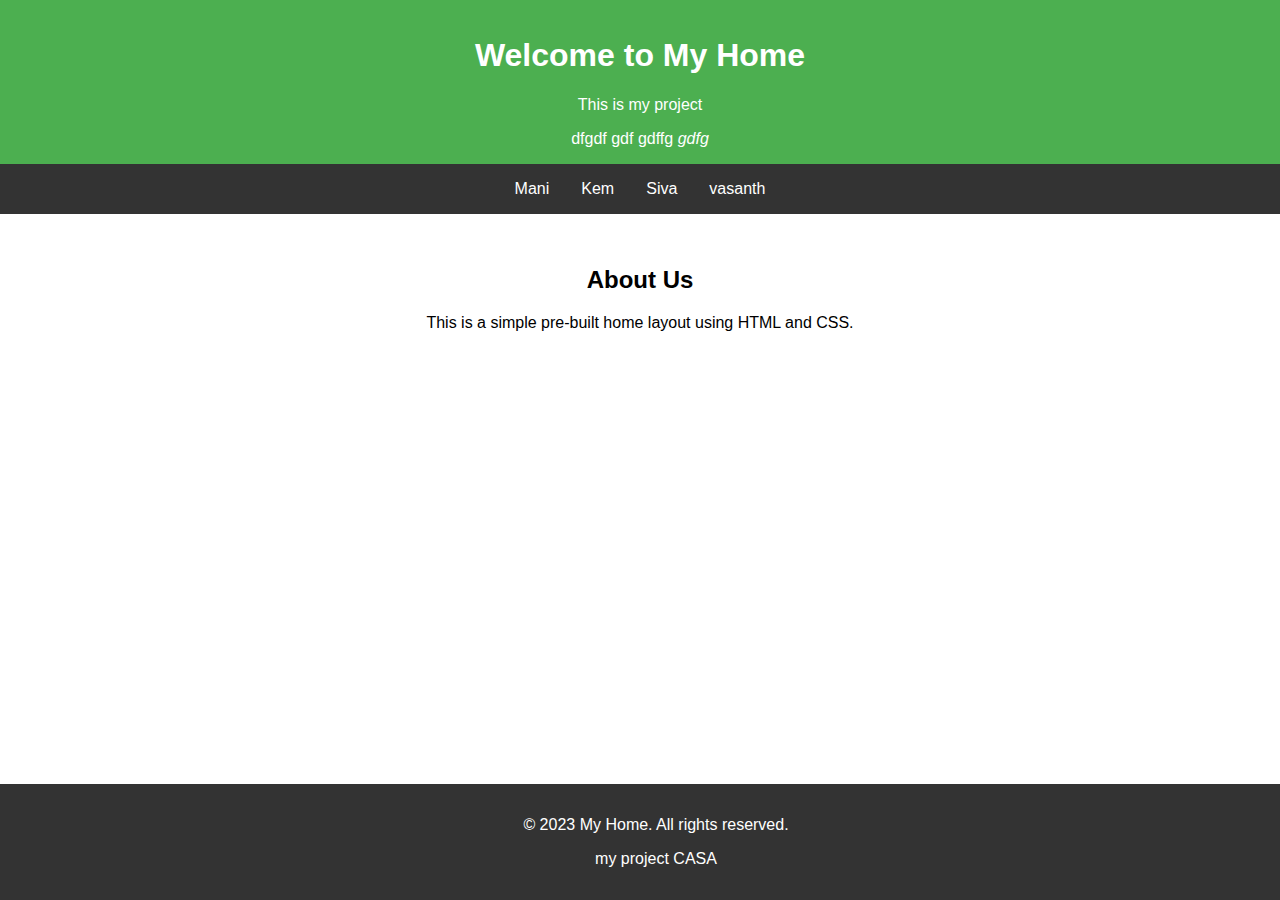
<file: index.html>
<!DOCTYPE html>
<html lang="en">
<head>
    <meta charset="UTF-8">
    <meta name="viewport" content="width=device-width, initial-scale=1.0">
    <title>Pre-Built Home</title>
    <style>
        body {
            font-family: Arial, sans-serif;
            margin: 0;
            padding: 0;
            box-sizing: border-box;
        }
        header {
            background-color: #4CAF50;
            color: white;
            padding: 1rem;
            text-align: center;
        }
        nav {
            display: flex;
            justify-content: center;
            background-color: #333;
        }
        nav a {
            color: white;
            padding: 1rem;
            text-decoration: none;
            text-align: center;
        }
        nav a:hover {
            background-color: #575757;
        }
        .container {
            padding: 2rem;
            text-align: center;
        }
        footer {
            background-color: #333;
            color: white;
            text-align: center;
            padding: 1rem;
            position: fixed;
            bottom: 0;
            width: 100%;
        }
    </style>
</head>
<body>
    <header>
        <h1>Welcome to My Home</h1>
        <p>This is my project </p>
        dfgdf
        gdf
        gdffg
        <dfn>gdfg</dfn>
    </header>
    <nav>
        <a href="#mani">Mani</a>
        <a href="#kem">Kem</a>
        <a href="#Siva">Siva</a>
        <a href="#vasanth">vasanth</a>
    </nav>
    <div class="container">
        <h2>About Us</h2>
        <p>This is a simple pre-built home layout using HTML and CSS.</p>
    </div>
    <footer>
        <p>&copy; 2023 My Home. All rights reserved.

            
        </p>
        <p>my project CASA</p>
    </footer>
</body>
</html>
</file>
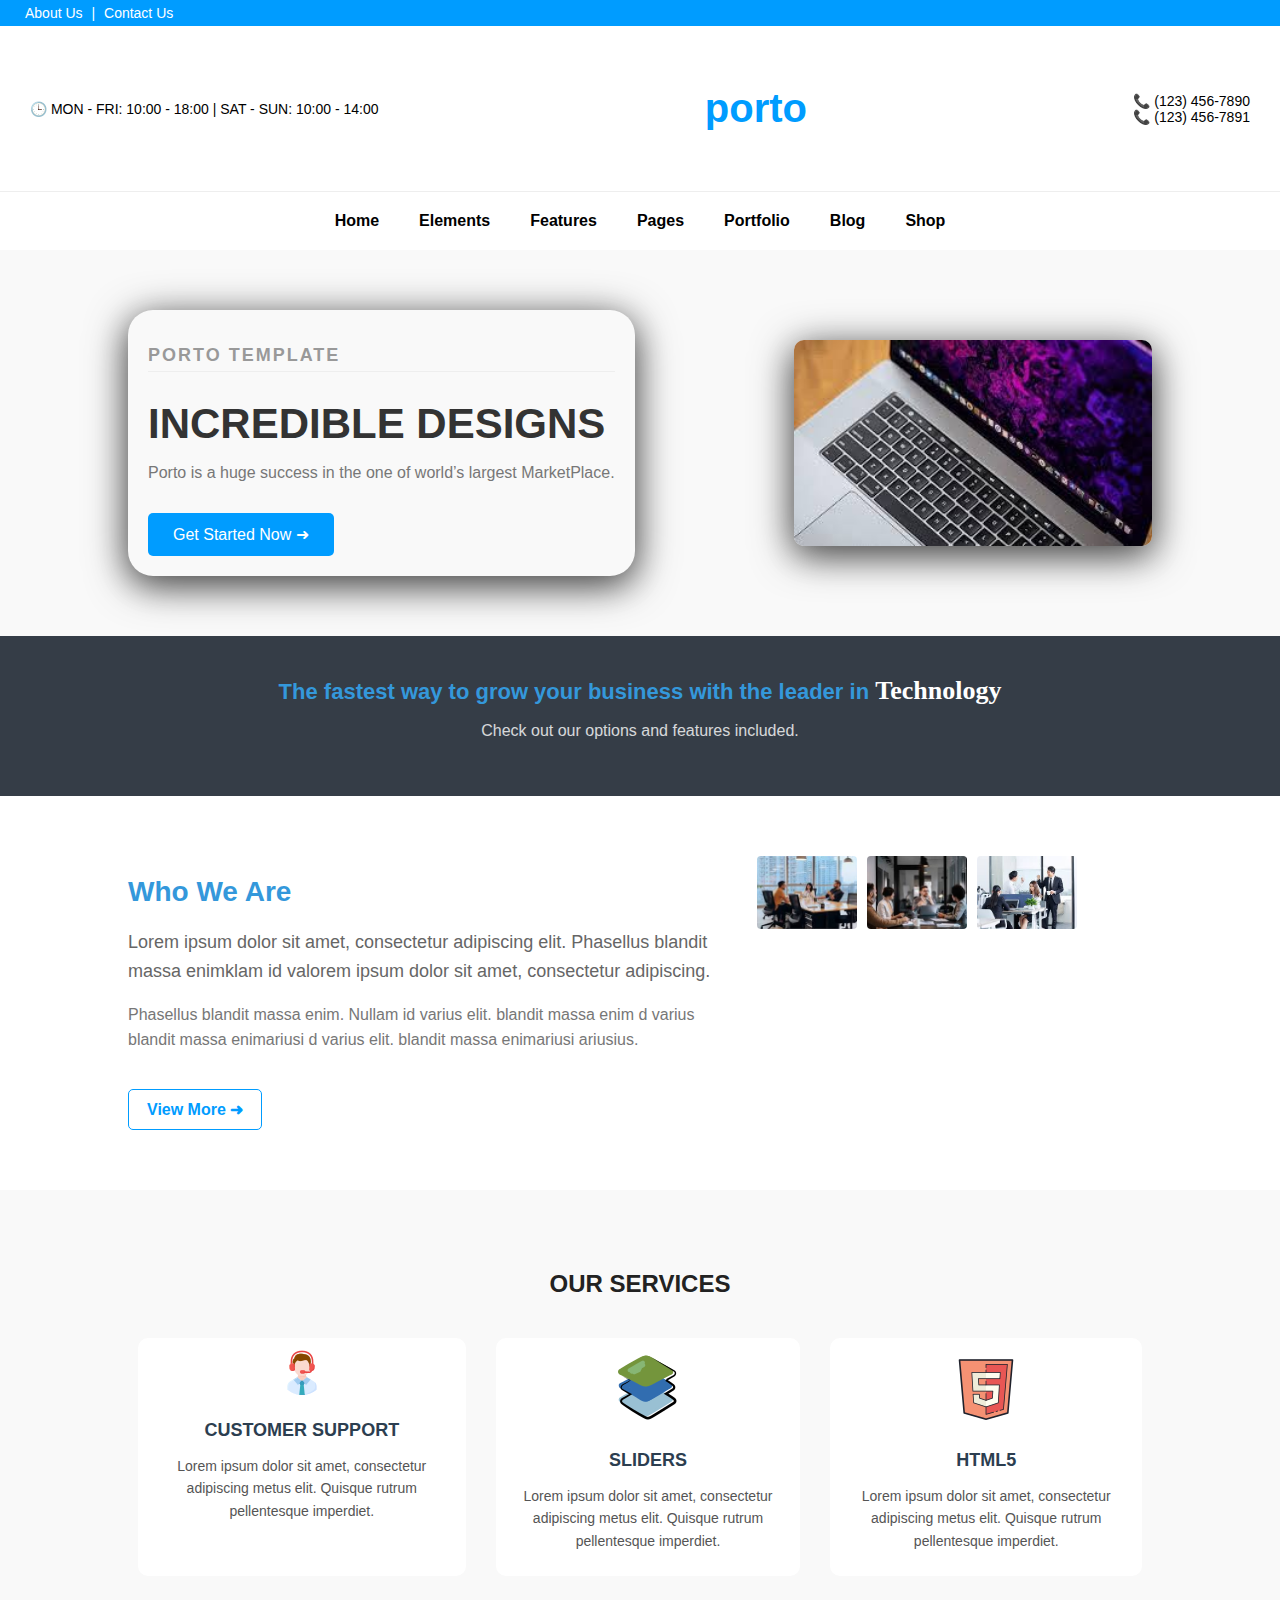
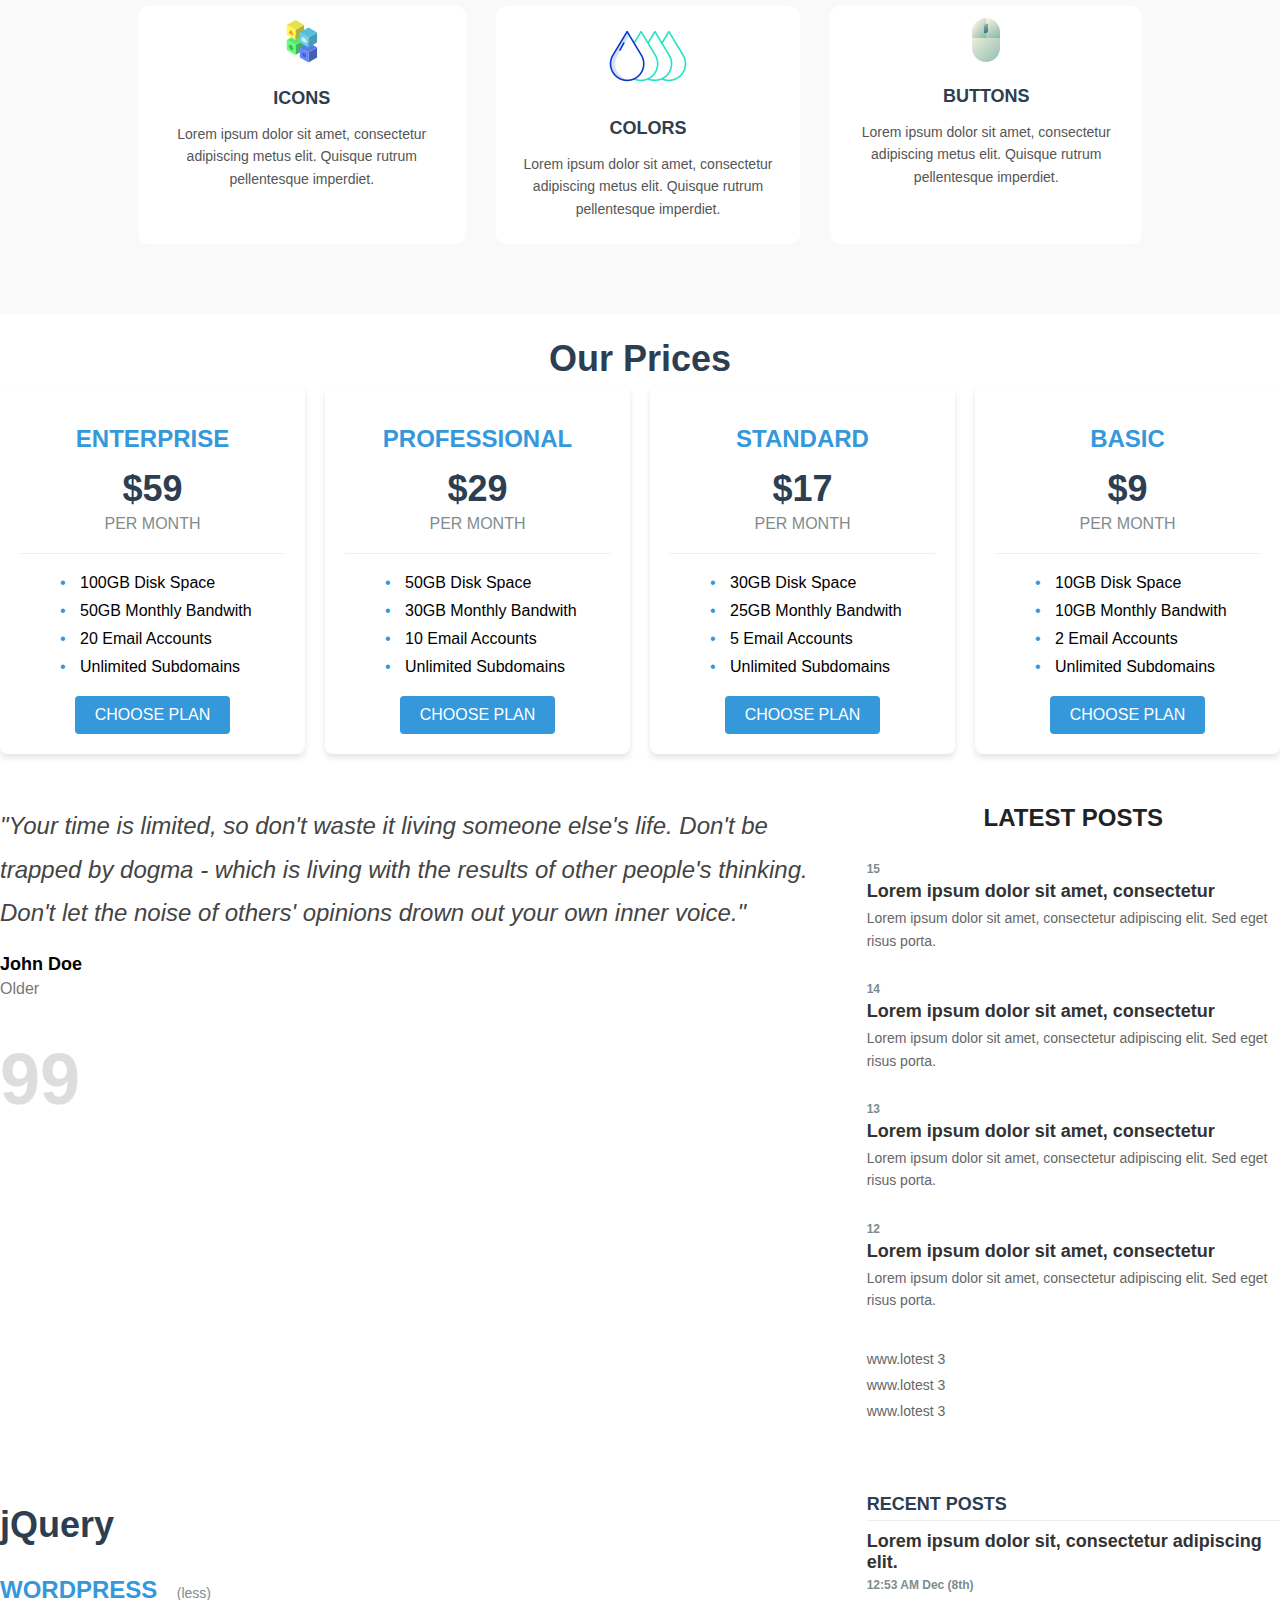
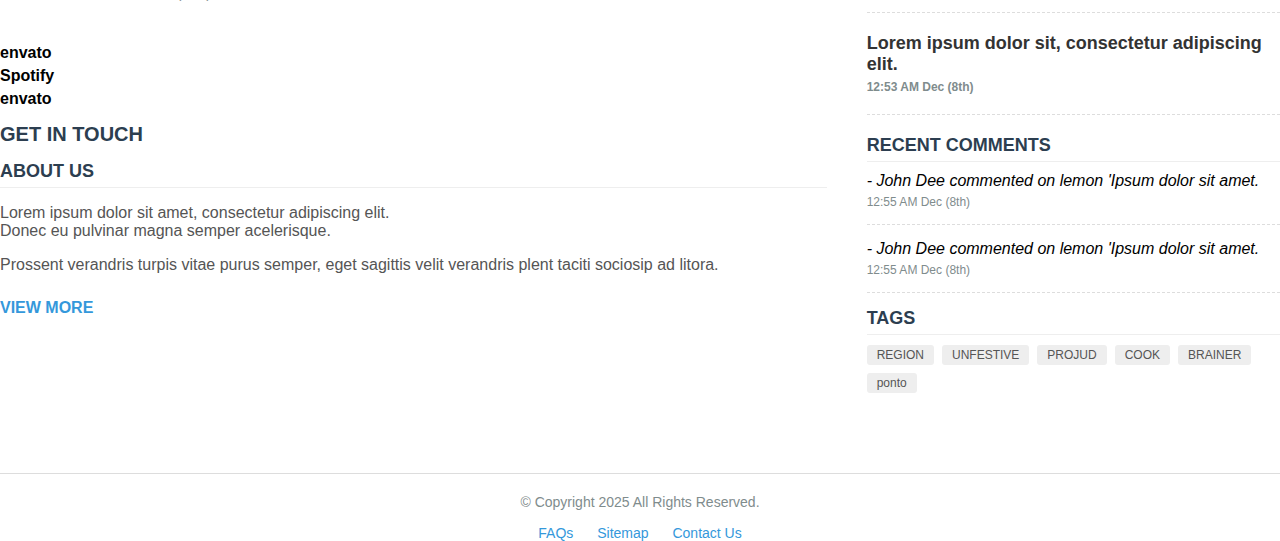
<file: siva.html>
<!DOCTYPE html>
<html lang="en">
<head>
  <meta charset="UTF-8" />
  <meta name="viewport" content="width=device-width, initial-scale=1.0"/>
  <title>Porto-Micrsoft</title>
  <link rel="stylesheet" href="siva.css">

</head>
<body>

  <!-- Top Info Bar -->
  <div class="top-bar">
    <div class="left">
      <a href="#">About Us</a> | <a href="#">Contact Us</a>
    </div>
    <div class="right">
      <a href="#"><i class="fab fa-facebook-f"></i></a>
      <a href="#"><i class="fab fa-x-twitter"></i></a>
      <a href="#"><i class="fab fa-linkedin-in"></i></a>
    </div>
  </div>

  <!-- Contact Info -->
  <div class="info-bar">
    <div class="info-left">
      <span>🕒 MON - FRI: 10:00 - 18:00</span> | 
      <span>SAT - SUN: 10:00 - 14:00</span>
    </div>
    <div class="logo">porto</div>
    <div class="info-right">
      <span>📞 (123) 456-7890</span><br/>
      <span>📞 (123) 456-7891</span>
    </div>
  </div>

  <!-- Navigation -->
  <nav class="navbar">
    <a href="#" class="active">Home</a>
    <a href="#">Elements</a>
    <a href="#">Features</a>
    <a href="#">Pages</a>
    <a href="#">Portfolio</a>
    <a href="#">Blog</a>
    <a href="#">Shop</a>
  </nav>

  <!-- Hero Section -->
  <header class="hero">
    <div class="hero-content">
      <h4>PORTO TEMPLATE</h4>
      <h1>INCREDIBLE DESIGNS</h1>
      <p>Porto is a huge success in the one of world’s largest MarketPlace.</p>
      <a href="#" class="btn">Get Started Now ➜</a>
    </div>
    <img src="sivaimg\images.jpg" alt="Mac and Laptop"  width="35%" height="25%">
  </header>
  <section class="who-we-are">
    <div class="highlight-bar">
      <h2>The <strong>fastest</strong> way to grow your business with the leader in <span class="script">Technology</span></h2>
      <p>Check out our options and features included.</p>
    </div>
  
    <div class="about-content">
      <div class="text">
        <h2><strong>Who</strong> We Are</h2>
        <p class="lead">
          Lorem ipsum dolor sit amet, consectetur adipiscing elit. Phasellus blandit massa enimklam id
          valorem ipsum dolor sit amet, consectetur adipiscing.
        </p>
        <p>
          Phasellus blandit massa enim. Nullam id varius elit. blandit massa enim d varius blandit massa enimariusi
          d varius elit. blandit massa enimariusi ariusius.
        </p>
        <a href="#" class="btn-outline">View More ➜</a>
      </div>
      <div class="images">
        <img src="sivaimg\office 1.jpg" alt="Office 1">
        <img src="sivaimg\office 2.jpg" alt="Office 2">
        <img src="sivaimg\office 3.jpg" alt="Office 3">
      </div>
    </div>
  </section>
  
  <section class="our-services">
    <h2 class="section-title">Our <strong>Services</strong></h2>
    <div class="services-grid">
      <div class="service-box">
        <img src="sivaimg\icons8-customer-support-50.png" alt="customer-support">
        <h3>Customer Support</h3>
        <p>Lorem ipsum dolor sit amet, consectetur adipiscing metus elit. Quisque rutrum pellentesque imperdiet.</p>
      </div>
      <div class="service-box">
        <img src="sivaimg\sliders.png" alt="Sliders">
        <h3>Sliders</h3>
        <p>Lorem ipsum dolor sit amet, consectetur adipiscing metus elit. Quisque rutrum pellentesque imperdiet.</p>
      </div>
      <div class="service-box">
        <img src="sivaimg\HTML-5.png" alt="HTML">
        <h3>HTML5</h3>
        <p>Lorem ipsum dolor sit amet, consectetur adipiscing metus elit. Quisque rutrum pellentesque imperdiet.</p>
      </div>
      <div class="service-box">
        <img src="sivaimg\Icons.png" alt="Icons">
        <h3>Icons</h3>
        <p>Lorem ipsum dolor sit amet, consectetur adipiscing metus elit. Quisque rutrum pellentesque imperdiet.</p>
      </div>
      <div class="service-box">
        <img src="sivaimg\Colors.png" alt="Colors">
        <h3>Colors</h3>
        <p>Lorem ipsum dolor sit amet, consectetur adipiscing metus elit. Quisque rutrum pellentesque imperdiet.</p>
      </div>
      <div class="service-box">
        <img src="sivaimg\button.png" alt="Buttons">
        <h3>Buttons</h3>
        <p>Lorem ipsum dolor sit amet, consectetur adipiscing metus elit. Quisque rutrum pellentesque imperdiet.</p>
      </div>
    </div>
  </section>
  
    
  <h1 class="price">Our Prices</h1>
    
  <div class="pricing-container">
      <!-- Enterprise Tier -->
      <div class="pricing-tier">
          <h2>ENTERPRISE</h2>
          <div class="price">$59</div>
          <div class="price-period">PER MONTH</div>
          
          <div class="divider"></div>
          
          <ul class="features">
              <li>100GB Disk Space</li>
              <li>50GB Monthly Bandwith</li>
              <li>20 Email Accounts</li>
              <li>Unlimited Subdomains</li>
          </ul>
          
          <a href="#" class="choose-plan">CHOOSE PLAN</a>
      </div>
      
      <!-- Professional Tier -->
      <div class="pricing-tier">
          <h2>PROFESSIONAL</h2>
          <div class="price">$29</div>
          <div class="price-period">PER MONTH</div>
          
          <div class="divider"></div>
          
          <ul class="features">
              <li>50GB Disk Space</li>
              <li>30GB Monthly Bandwith</li>
              <li>10 Email Accounts</li>
              <li>Unlimited Subdomains</li>
          </ul>
          
          <a href="#" class="choose-plan">CHOOSE PLAN</a>
      </div>
      
      <!-- Standard Tier -->
      <div class="pricing-tier">
          <h2>STANDARD</h2>
          <div class="price">$17</div>
          <div class="price-period">PER MONTH</div>
          
          <div class="divider"></div>
          
          <ul class="features">
              <li>30GB Disk Space</li>
              <li>25GB Monthly Bandwith</li>
              <li>5 Email Accounts</li>
              <li>Unlimited Subdomains</li>
          </ul>
          
          <a href="#" class="choose-plan">CHOOSE PLAN</a>
      </div>
      
      <!-- Basic Tier -->
      <div class="pricing-tier">
          <h2>BASIC</h2>
          <div class="price">$9</div>
          <div class="price-period">PER MONTH</div>
          
          <div class="divider"></div>
          
          <ul class="features">
              <li>10GB Disk Space</li>
              <li>10GB Monthly Bandwith</li>
              <li>2 Email Accounts</li>
              <li>Unlimited Subdomains</li>
          </ul>
          
          <a href="#" class="choose-plan">CHOOSE PLAN</a>
      </div>
  </div> 
  <!-- profile section -->
  <div class="container">
    <div class="quote-section">
        <div class="quote">
            "Your time is limited, so don't waste it living someone else's life. Don't be trapped by dogma - which is living with the results of other people's thinking. Don't let the noise of others' opinions drown out your own inner voice."
        </div>
        <div class="author">John Doe</div>
        <div class="author-title">Older</div>
        <div class="number-large">99</div>
    </div>
  
    <div class="posts-section">
        <div class="section-title">Latest Posts</div>
        
        <div class="post">
            <div class="post-date">15</div>
            <div class="post-title">Lorem ipsum dolor sit amet, consectetur</div>
            <div class="post-excerpt">Lorem ipsum dolor sit amet, consectetur adipiscing elit. Sed eget risus porta.</div>
        </div>
        
        <div class="post">
            <div class="post-date">14</div>
            <div class="post-title">Lorem ipsum dolor sit amet, consectetur</div>
            <div class="post-excerpt">Lorem ipsum dolor sit amet, consectetur adipiscing elit. Sed eget risus porta.</div>
        </div>
        
        <div class="post">
            <div class="post-date">13</div>
            <div class="post-title">Lorem ipsum dolor sit amet, consectetur</div>
            <div class="post-excerpt">Lorem ipsum dolor sit amet, consectetur adipiscing elit. Sed eget risus porta.</div>
        </div>
        
        <div class="post">
            <div class="post-date">12</div>
            <div class="post-title">Lorem ipsum dolor sit amet, consectetur</div>
            <div class="post-excerpt">Lorem ipsum dolor sit amet, consectetur adipiscing elit. Sed eget risus porta.</div>
        </div>
  
        <div class="links">
            <a href="#" class="link">www.lotest 3</a>
            <a href="#" class="link">www.lotest 3</a>
            <a href="#" class="link">www.lotest 3</a>
        </div>
    </div>
  </div>
  <div class="container">
    <div class="main-content">
        <h1>jQuery</h1>
        
        <div class="branding">
            <h2>WORDPRESS</h2>
            <span>(less)</span>
        </div>
        
        <div class="service-logo">envato</div>
        <div class="service-logo">Spotify</div>
        <div class="service-logo">envato</div>
        
        <h3>Get in Touch</h3>
        
        <div class="about-us">
            <h4>ABOUT US</h4>
            <p>Lorem ipsum dolor sit amet, consectetur adipiscing elit.<br>
            Donec eu pulvinar magna semper acelerisque.</p>
            <p>Prossent verandris turpis vitae purus semper, eget sagittis velit verandris plent taciti sociosip ad litora.</p>
            <a href="#" class="view-more">VIEW MORE</a>
        </div>
    </div>
    
    <div class="sidebar">
        <h4>RECENT POSTS</h4>
        
        <div class="post-item">
            <div class="post-title">Lorem ipsum dolor sit, consectetur adipiscing elit.</div>
            <div class="post-date">12:53 AM Dec (8th)</div>
        </div>
        
        <div class="post-item">
            <div class="post-title">Lorem ipsum dolor sit, consectetur adipiscing elit.</div>
            <div class="post-date">12:53 AM Dec (8th)</div>
        </div>
        
        <h4>RECENT COMMENTS</h4>
        
        <div class="comment-item">
            <div class="comment-text">- John Dee commented on lemon 'Ipsum dolor sit amet.</div>
            <div class="comment-date">12:55 AM Dec (8th)</div>
        </div>
        
        <div class="comment-item">
            <div class="comment-text">- John Dee commented on lemon 'Ipsum dolor sit amet.</div>
            <div class="comment-date">12:55 AM Dec (8th)</div>
        </div>
        
        <h4>TAGS</h4>
        <div class="tags">
            <span class="tag">REGION</span>
            <span class="tag">UNFESTIVE</span>
            <span class="tag">PROJUD</span>
            <span class="tag">COOK</span>
            <span class="tag">BRAINER</span>
            <span class="tag">ponto</span>
        </div>
    </div>
  </div>
  
  <footer>
    <div>© Copyright 2025 All Rights Reserved.</div>
    <div class="footer-links">
        <a href="#">FAQs</a>
        <a href="#">Sitemap</a>
        <a href="#">Contact Us</a>
    </div>
  </footer>
  
</body>
</html>
</file>
<file: siva.css>
body {
  margin: 0;
  font-family: 'Segoe UI', sans-serif;
  background: #fff;
}

.top-bar {
  background: #009cff;
  color: white;
  display: flex;
  justify-content: space-between;
  padding: 5px 20px;
  font-size: 14px;
}

.top-bar a {
  color: white;
  margin: 0 5px;
  text-decoration: none;
}

.info-bar {
  text-align: center;
  margin-top: 40px;
  margin-bottom: 40px;
  display: flex;
  justify-content: space-between;
  align-items: center;
  padding: 20px 30px;
  background: #fff;
  font-size: 14px;
}

.logo {
  size: 40px;
  font-size: 40px;
  font-weight: bold;
  color: #009cff;
}

.navbar {
  margin-top: 2px;
  padding: 5px;
  display: flex;
  justify-content: center;
  background: #fff;
  border-top: 1px solid #eee;
}

.navbar a {
  padding: 15px 20px;
  color: #000;
  text-decoration: none;
  font-weight: bold;
}


.navbar a:hover{
  background-color:#ffffffb4;
  color:  #009cff;
  border-top: 3px solid #009cff;
  
}

.hero {
  display: flex;
  align-items: center;
  justify-content: space-between;
  padding: 60px 10%;
  background: #f9f9f9;
}
.hero img{
  box-shadow:  0 8px 40px 0 rgba(0, 0, 0, 0.7), 0 10px 30px 0 rgba(0, 0, 0, 0.19);
  border-radius: 10px;

}

.hero-content {
  box-sizing: border-box;
  padding: 20px;
  box-shadow:  0 8px 40px 0 rgba(0, 0, 0, 0.7), 0 10px 30px 0 rgba(0, 0, 0, 0.19);
  border-radius: 25px;
  max-width: 50%;
  
}

.hero-content h4 {
  letter-spacing: 2px;
  color: #999;
}

.hero-content h1 {
  font-size: 42px;
  color: #333;
}

.hero-content p {
  font-size: 16px;
  color: #777;
}

.btn {
  display: inline-block;
  margin-top: 15px;
  padding: 12px 25px;
  background: #009cff;
  color: white;
  text-decoration: none;
  border-radius: 5px;
}
.who-we-are {
  font-family: 'Segoe UI', sans-serif;
  color: #333;
}

.highlight-bar {
  background: #353d47;
  color: white;
  text-align: center;
  padding: 40px 20px;
}

.highlight-bar h2 {
  font-size: 22px;
  margin: 0 0 10px;
}

.highlight-bar .script {
  font-family: 'Brush Script MT', cursive;
  font-size: 26px;
  color: #fff;
}

.highlight-bar p {
  font-size: 16px;
  opacity: 0.8;
}

.about-content {
  display: flex;
  flex-wrap: wrap;
  justify-content: space-between;
  padding: 60px 10%;
  gap: 30px;
  background: #fff;
}

.text {
  flex: 1 1 55%;
}

.text h2 {
  font-size: 28px;
  margin-bottom: 20px;
}

.text .lead {
  font-size: 18px;
  color: #666;
  margin-bottom: 15px;
}

.text p {
  color: #777;
  line-height: 1.6;
}

.btn-outline {
  display: inline-block;
  margin-top: 20px;
  padding: 10px 18px;
  border: 1px solid #009cff;
  color: #009cff;
  text-decoration: none;
  border-radius: 5px;
  font-weight: bold;
}

.images {
  flex: 1 1 35%;
  display: flex;
  flex-wrap: wrap;
  gap: 10px;
  align-content: flex-start;
}

.images img {
  width: 100px;
  height: auto;
  object-fit: cover;
  border-radius: 4px;
}
  
/* our services     */
.our-services {
  padding: 60px 10%;
  background-color: #f9f9f9;
  font-family: 'Segoe UI', sans-serif;
}

.section-title {
  text-align: center;
  font-size: 26px;
  margin-bottom: 40px;
}

.services-grid {
  display: grid;
  grid-template-columns: auto auto auto;
  gap: 30px;
  padding: 10px;
}
.services-grid > .service-box{
  color: #000;
  padding: 10px;
  font-size: 30px;
  text-align:center;
}

.service-box {
  background: white;
  padding: 20px;
  border-radius: 10px;
  text-align: left;
  transition: 0.3s ease;
}

.service-box:hover {
  transform: translateY(-5px);
  box-shadow: 0 10px 20px rgba(0, 0, 0, 0.05);
}

.icon {
  font-size: 40px;
  color: #00aaff;
  display: inline-block;
  margin-bottom: 15px;
}

.service-box h3 {
  font-size: 18px;
  font-weight: 600;
  margin-bottom: 10px;
}

.service-box p {
  font-size: 14px;
  color: #555;
  line-height: 1.6;
}

.price {
  text-align: center;
  margin-bottom: 40px;
  color: #2c3e50;
}

.pricing-container {
  display: flex;
  justify-content: space-between;
  flex-wrap: wrap;
  gap: 20px;
}

.pricing-tier {
  flex: 1;
  min-width: 200px;
  background: #fff;
  border-radius: 8px;
  box-shadow: 0 4px 6px rgba(0, 0, 0, 0.1);
  padding: 20px;
  text-align: center;
  transition: transform 0.3s ease;
}

.pricing-tier:hover {
  transform: translateY(-5px);
}

.pricing-tier h2 {
  color: #3498db;
  margin-bottom: 15px;
}

.price {
  font-size: 36px;
  font-weight: bold;
  color: #2c3e50;
  margin-bottom: 5px;
}

.price-period {
  color: #7f8c8d;
  margin-bottom: 20px;
}

.divider {
  border-top: 1px solid #ecf0f1;
  margin: 20px 0;
}

.features {
  text-align: left;
  margin-bottom: 20px;
}

.features li {
  margin-bottom: 10px;
  list-style-type: none;
  padding-left: 20px;
  position: relative;
}

.features li:before {
  content: "•";
  color: #3498db;
  position: absolute;
  left: 0;
}

.choose-plan {
  display: inline-block;
  padding: 10px 20px;
  background-color: #3498db;
  color: white;
  text-decoration: none;
  border-radius: 4px;
  transition: background-color 0.3s ease;
}

.choose-plan:hover {
  background-color: #2980b9;
}
/* profile section */

.container {
display: flex;
flex-wrap: wrap;
gap: 40px;
padding-top: 50px;
}

.quote-section {
flex: 2;
min-width: 300px;
}

.quote {
font-size: 24px;
font-style: italic;
margin-bottom: 20px;
color: #444;
line-height: 1.8;
}

.author {
font-weight: bold;
font-size: 18px;
margin-bottom: 5px;
}

.author-title {
color: #777;
font-size: 16px;
margin-bottom: 40px;
}

.number-large {
font-size: 72px;
font-weight: bold;
color: #ddd;
margin-bottom: 40px;
}

.posts-section {
flex: 1;
min-width: 250px;
}

.section-title {
font-size: 24px;
font-weight: bold;
margin-bottom: 30px;
color: #222;
text-transform: uppercase;
}

.post {
margin-bottom: 30px;
}

.post-date {
font-size: 18px;
font-weight: bold;
margin-bottom: 5px;
color: #555;
}

.post-title {
font-size: 18px;
font-weight: bold;
margin-bottom: 10px;
color: #333;
}

.post-excerpt {
font-size: 14px;
color: #666;
margin-bottom: 15px;
line-height: 1.6;
}

.links {
margin-top: 40px;
}

.link {
display: block;
color: #666;
text-decoration: none;
margin-bottom: 10px;
font-size: 14px;
}

.link:hover {
color: #000;
}

/* footer ::content */
      /* Header Styles */
      h1 {
        font-size: 36px;
        color: #2c3e50;
        margin-bottom: 10px;
    }

    h2 {
        font-size: 24px;
        color: #3498db;
        margin: 20px 0 10px;
    }

    h3 {
        font-size: 20px;
        color: #2c3e50;
        margin: 15px 0 10px;
        text-transform: uppercase;
    }

    h4 {
        font-size: 18px;
        color: #2c3e50;
        margin: 15px 0 10px;
        border-bottom: 1px solid #eee;
        padding-bottom: 5px;
    }

    /* Layout Styles */
    .container {
        display: flex;
        flex-wrap: wrap;
        gap: 40px;
    }

    .main-content {
        flex: 2;
        min-width: 300px;
    }

    .sidebar {
        flex: 1;
        min-width: 250px;
    }

    /* Content Styles */
    .branding {
        margin-bottom: 30px;
    }

    .branding h2 {
        display: inline-block;
        margin-right: 15px;
    }

    .branding span {
        color: #7f8c8d;
        font-size: 14px;
    }

    .service-logo {
        font-weight: bold;
        margin: 5px 0;
    }

    /* About Us Section */
    .about-us {
        margin-bottom: 30px;
    }

    .about-us p {
        margin-bottom: 15px;
        color: #555;
    }

    .view-more {
        display: inline-block;
        color: #3498db;
        text-decoration: none;
        font-weight: bold;
        margin-top: 10px;
    }

    /* Posts Section */
    .post-item {
        margin-bottom: 20px;
        padding-bottom: 15px;
        border-bottom: 1px dashed #ddd;
    }

    .post-title {
        font-weight: bold;
        margin-bottom: 5px;
    }

    .post-date {
        font-size: 12px;
        color: #7f8c8d;
    }

    /* Comments Section */
    .comment-item {
        margin-bottom: 15px;
        padding-bottom: 15px;
        border-bottom: 1px dashed #ddd;
    }

    .comment-text {
        font-style: italic;
        margin: 5px 0;
    }

    .comment-date {
        font-size: 12px;
        color: #7f8c8d;
    }

    /* Tags Section */
    .tags {
        display: flex;
        flex-wrap: wrap;
        gap: 8px;
        margin-bottom: 30px;
    }

    .tag {
        background-color: #eee;
        padding: 3px 10px;
        border-radius: 3px;
        font-size: 12px;
        color: #555;
    }
    footer {
      margin-top: 50px;
      padding-top: 20px;
      border-top: 1px solid #ddd;
      text-align: center;
      color: #7f8c8d;
      font-size: 14px;
  }

  .footer-links {
      margin-top: 15px;
  }

  .footer-links a {
      color: #3498db;
      text-decoration: none;
      margin: 0 10px;
  }
</file>
